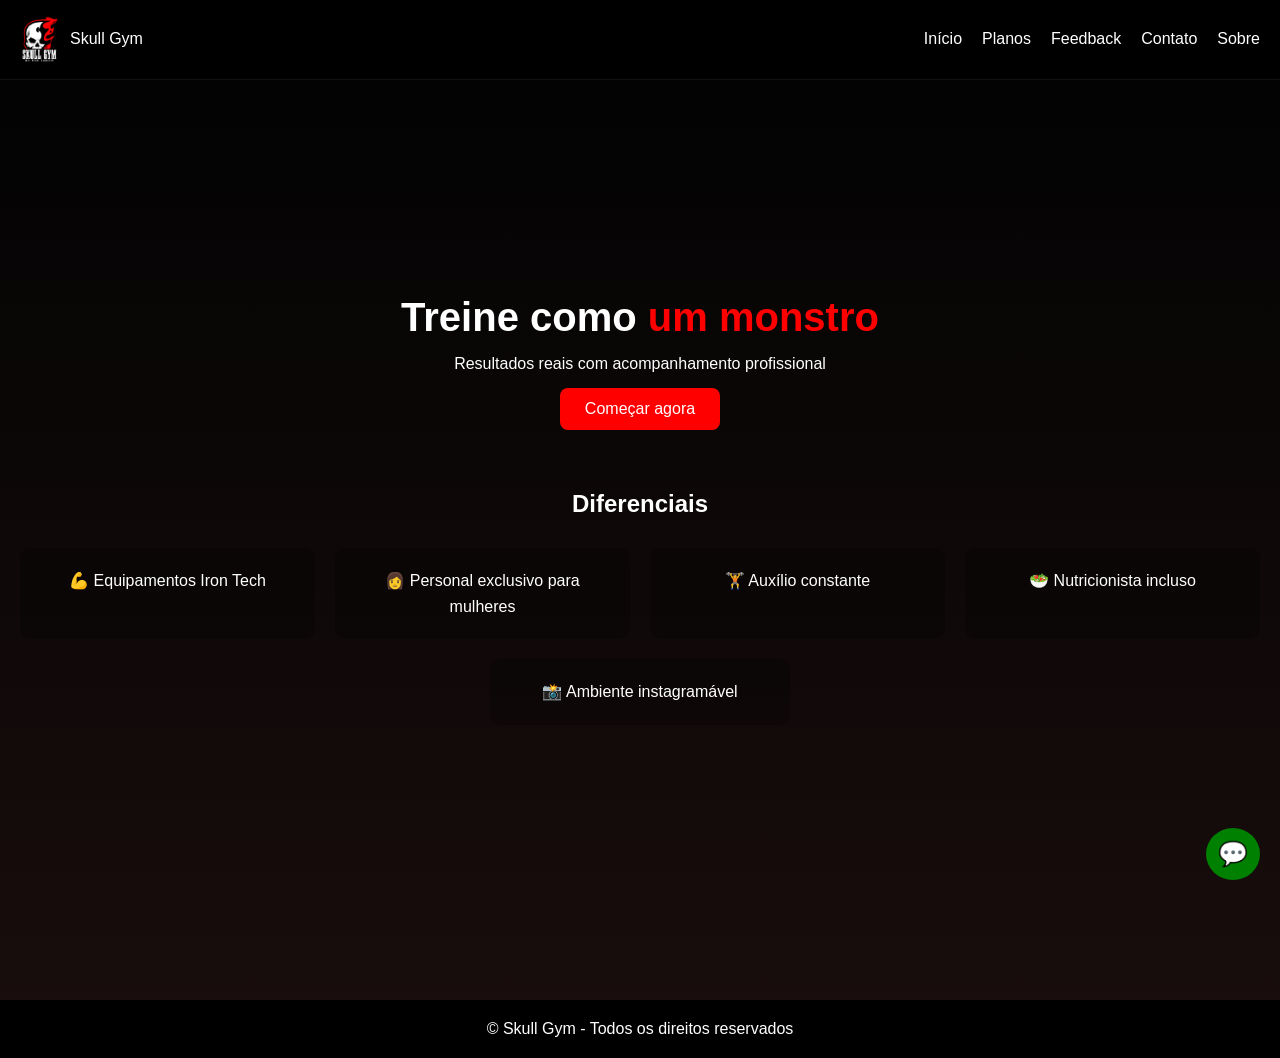
<file: index.html>
<!DOCTYPE html>
<html lang="pt-br">
<head>
<meta charset="UTF-8">
<title>Skull Gym</title>
<link rel="stylesheet" href="style.css">
<meta name="viewport" content="width=device-width, initial-scale=1.0">
</head>

<body>

<!-- NAVBAR -->
<header>
  <nav class="navbar">
    
    <div class="logo">
      <img src="skullgym/logo.png" alt="Logo">
      <span>Skull Gym</span>
    </div>

    <div class="menu-toggle" id="menu-toggle">☰</div>

    <div class="menu" id="menu">
     <a href="index.html">Início</a>
      <a href="planos.html">Planos</a>
      <a href="depoimentos.html">Feedback</a>
      <a href="contato.html">Contato</a>
      <a href="sobre.html">Sobre</a>
    </div>

  </nav>
</header>

<!-- CONTEÚDO -->
<main>

<!-- HERO -->
<section class="fundo">
    <h1>Treine como <span>um monstro</span></h1>
    <p>Resultados reais com acompanhamento profissional</p>

    <a class="btn"
    href="https://wa.me/5528999166566?text=Quero começar na Skull Gym">
    Começar agora
    </a>

    <!-- DIFERENCIAIS -->
<section class="section">
    <h2>Diferenciais</h2>

    <div class="cards">
        <div class="card">💪 Equipamentos Iron Tech</div>
        <div class="card">👩 Personal exclusivo para mulheres</div>
        <div class="card">🏋️ Auxílio constante</div>
        <div class="card">🥗 Nutricionista incluso</div>
        <div class="card">📸 Ambiente instagramável</div>
    </div>
</section>
</section>



</main>

<!-- FOOTER -->
<footer>
<p>© Skull Gym - Todos os direitos reservados</p>
</footer>

<!-- WHATSAPP -->
<a class="whatsapp"
href="https://wa.me/5528999166566?text=Quero saber mais">
💬
</a>

<!-- SCRIPT MENU -->
<script>
const toggle = document.getElementById("menu-toggle");
const menu = document.getElementById("menu");

toggle.addEventListener("click", () => {
  menu.classList.toggle("active");
  
});
</script>

</body>
</html>
</file>
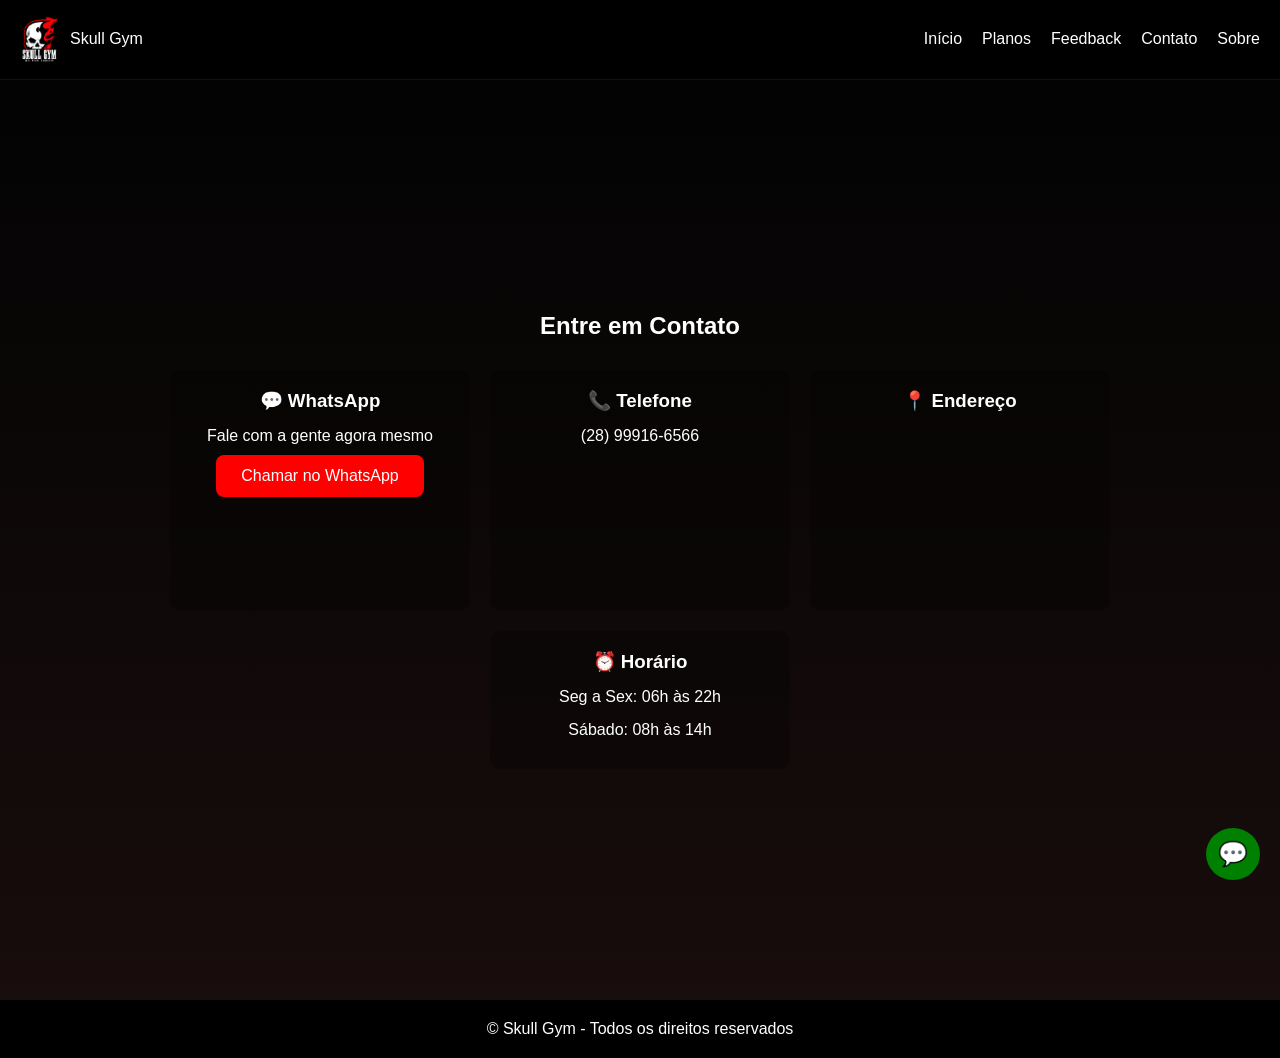
<file: contato.html>
<!DOCTYPE html>
<html lang="pt-br">
<head>
<meta charset="UTF-8">
<title>Contato - Skull Gym</title>
<link rel="stylesheet" href="style.css">
<meta name="viewport" content="width=device-width, initial-scale=1.0">
</head>

<body>

<!-- NAVBAR -->
<header>
  <nav class="navbar">
    
    <div class="logo">
      <img src="skullgym/logo.png" alt="Logo">
      <span>Skull Gym</span>
    </div>

    <div class="menu-toggle" id="menu-toggle">☰</div>

    <div class="menu" id="menu">
      <a href="index.html">Início</a>
      <a href="planos.html">Planos</a>
      <a href="depoimentos.html">Feedback</a>
      <a href="contato.html">Contato</a>
      <a href="sobre.html">Sobre</a>
    </div>

  </nav>
</header>

<!-- CONTEÚDO -->
<main>

<section class="fundo">
    <h2>Entre em Contato</h2>

    <div class="cards">

        <!-- WHATSAPP -->
        <div class="card">
            <h3>💬 WhatsApp</h3>
            <p>Fale com a gente agora mesmo</p>
            <a class="btn" href="https://wa.me/5528999166566?text=Quero saber mais sobre a Skull Gym">
                Chamar no WhatsApp
            </a>
        </div>

        <!-- TELEFONE -->
        <div class="card">
            <h3>📞 Telefone</h3>
            <p>(28) 99916-6566</p>
        </div>

        <!-- ENDEREÇO -->
        <div class="card">
            <h3>📍 Endereço</h3>
            <p><iframe src="https://www.google.com/maps/embed?pb=!1m18!1m12!1m3!1d659.0544519116821!2d-40.933893562853974!3d-20.864996401600596!2m3!1f0!2f0!3f0!3m2!1i1024!2i768!4f13.1!3m3!1m2!1s0xb915d18a4bb443%3A0xfb4da1249bc43ca7!2sSkull%20Gym!5e0!3m2!1spt-BR!2sbr!4v1776208700042!5m2!1spt-BR!2sbr" width="100%" height="100%" style="border:0;" allowfullscreen="" loading="lazy" referrerpolicy="no-referrer-when-downgrade"></iframe></p>
        </div>

        <!-- HORÁRIO -->
        <div class="card">
            <h3>⏰ Horário</h3>
            <p>Seg a Sex: 06h às 22h</p>
            <p>Sábado: 08h às 14h</p>
        </div>

    </div>
</section>

</main>

<!-- FOOTER -->
<footer>
<p>© Skull Gym - Todos os direitos reservados</p>
</footer>

<!-- WHATSAPP FIXO -->
<a class="whatsapp"
href="https://wa.me/5528999166566?text=Quero saber mais">
💬
</a>

<!-- SCRIPT MENU -->
<script>
const toggle = document.getElementById("menu-toggle");
const menu = document.getElementById("menu");

toggle.addEventListener("click", () => {
  menu.classList.toggle("active");
});
</script>

</body>
</html>
</file>
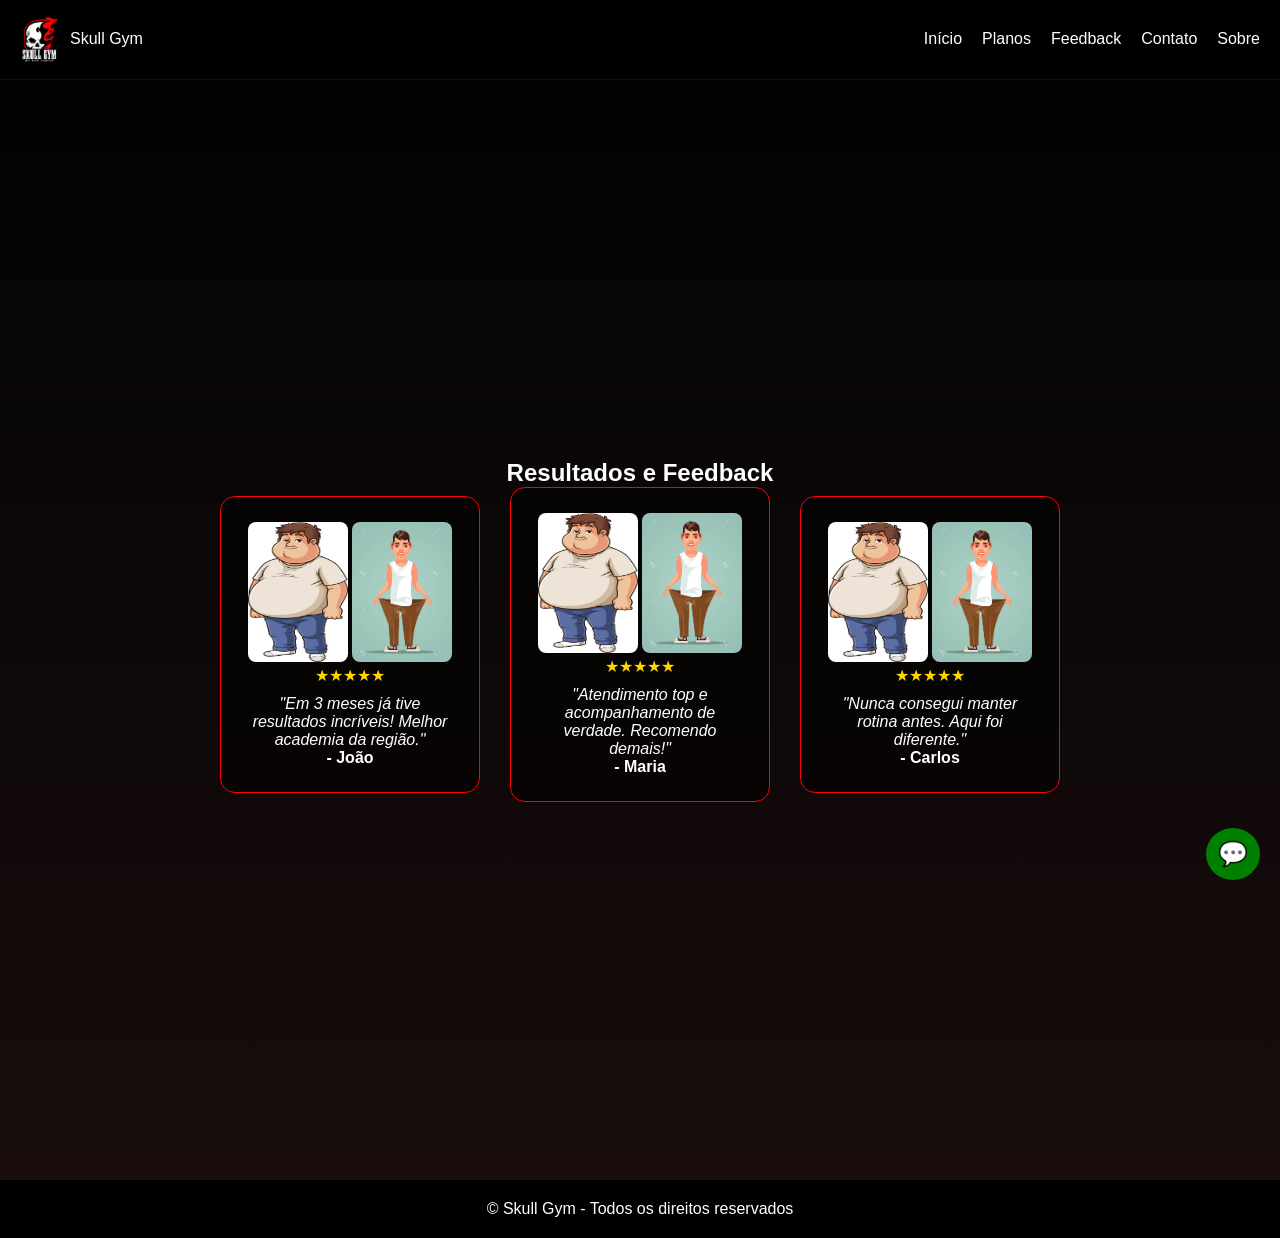
<file: depoimentos.html>
<!DOCTYPE html>
<html lang="pt-br">
<head>
<meta charset="UTF-8">
<title>Feedback - Skull Gym</title>
<link rel="stylesheet" href="style.css">
<meta name="viewport" content="width=device-width, initial-scale=1.0">
</head>

<body>

<!-- NAVBAR -->
<header>
  <nav class="navbar">
    
    <div class="logo">
      <img src="skullgym/logo.png" alt="Logo">
      <span>Skull Gym</span>
    </div>

    <div class="menu-toggle" id="menu-toggle">☰</div>

    <div class="menu" id="menu">
      <a href="index.html">Início</a>
      <a href="planos.html">Planos</a>
      <a href="depoimentos.html">Feedback</a>
      <a href="contato.html">Contato</a>
      <a href="sobre.html">Sobre</a>
    </div>

  </nav>
</header>

<!-- CONTEÚDO -->
<main>

<section class="section3">
    <h2>Resultados e Feedback</h2>

    <div class="depoimentosCards">

        <!-- CARD 1 -->
        <div class="depoimentosCard">
            <div class="before-after">
                <img src="skullgym/antes1.jpg" alt="Antes">
                <img src="skullgym/depois1.jpg" alt="Depois">
            </div>

            <div class="stars">★★★★★</div>

            <p>"Em 3 meses já tive resultados incríveis! Melhor academia da região."</p>
            <strong>- João</strong>
        </div>

        <!-- CARD 2 -->
        <div class="depoimentosCard">
            <div class="before-after">
                <img src="skullgym/antes1.jpg" alt="Antes">
                <img src="skullgym/depois1.jpg" alt="Depois">
            </div>

            <div class="stars">★★★★★</div>

            <p>"Atendimento top e acompanhamento de verdade. Recomendo demais!"</p>
            <strong>- Maria</strong>
        </div>

        <!-- CARD 3 -->
        <div class="depoimentosCard">
            <div class="before-after">
                <img src="skullgym/antes1.jpg" alt="Antes">
                <img src="skullgym/depois1.jpg" alt="Depois">
            </div>

            <div class="stars">★★★★★</div>

            <p>"Nunca consegui manter rotina antes. Aqui foi diferente."</p>
            <strong>- Carlos</strong>
        </div>

    </div>
</section>

</main>

<!-- FOOTER -->
<footer>
<p>© Skull Gym - Todos os direitos reservados</p>
</footer>

<!-- WHATSAPP -->
<a class="whatsapp"
href="https://wa.me/5528999166566?text=Quero saber mais">
💬
</a>

<!-- SCRIPT MENU -->
<script>
const toggle = document.getElementById("menu-toggle");
const menu = document.getElementById("menu");

toggle.addEventListener("click", () => {
  menu.classList.toggle("active");
});
</script>

</body>
</html>
</file>
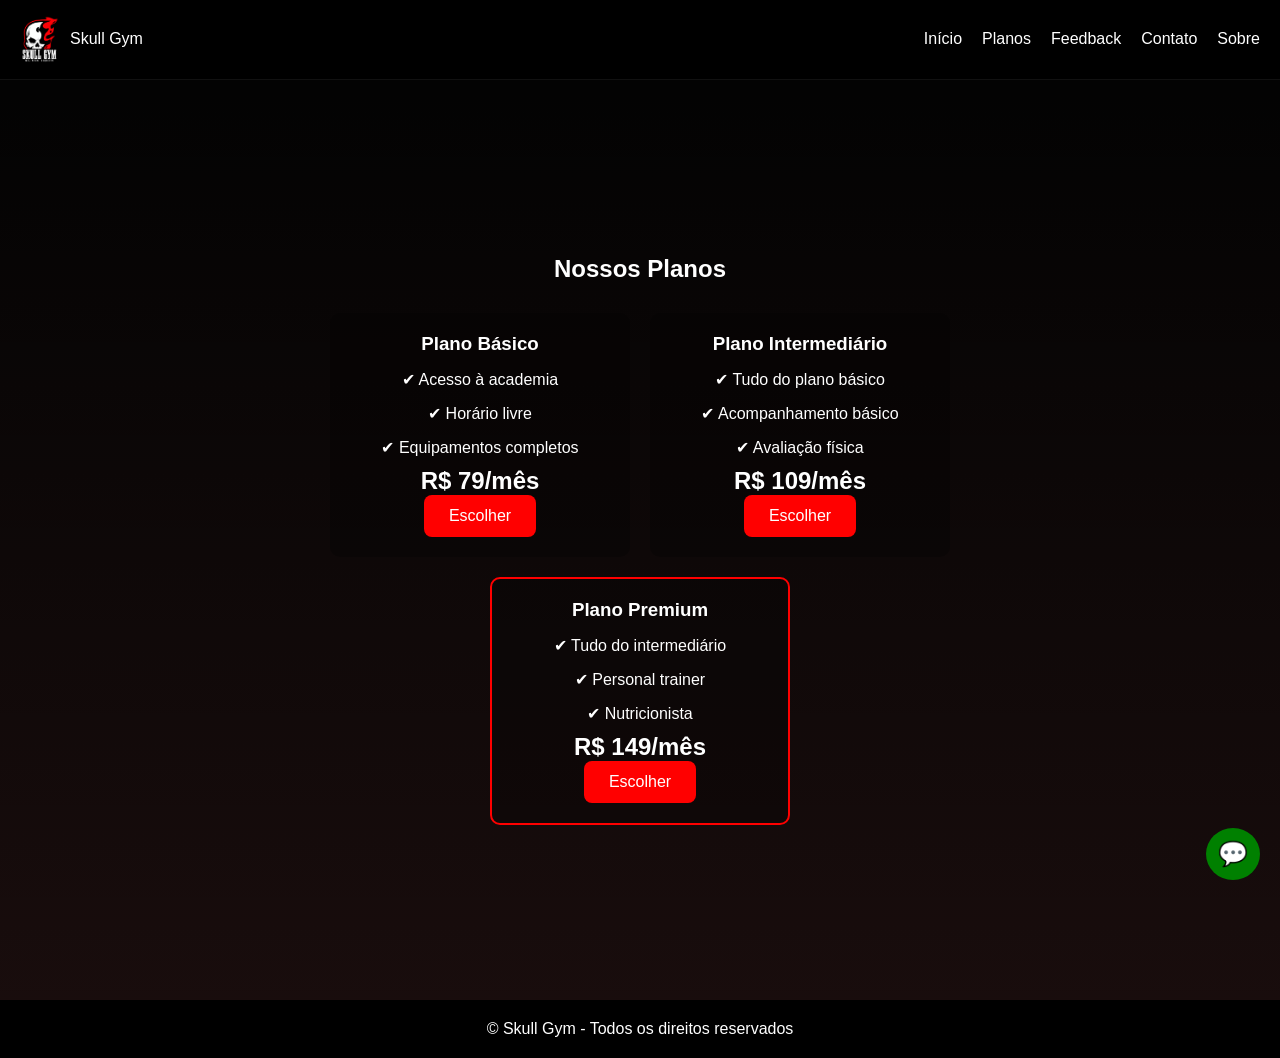
<file: planos.html>
<!DOCTYPE html>
<html lang="pt-br">
<head>
<meta charset="UTF-8">
<title>Planos - Skull Gym</title>
<link rel="stylesheet" href="style.css">
<meta name="viewport" content="width=device-width, initial-scale=1.0">
</head>

<body>

<!-- NAVBAR -->
<header>
  <nav class="navbar">
    
    <div class="logo">
      <img src="skullgym/logo.png" alt="Logo">
      <span>Skull Gym</span>
    </div>

    <div class="menu-toggle" id="menu-toggle">☰</div>

    <div class="menu" id="menu">
      <a href="index.html">Início</a>
      <a href="planos.html">Planos</a>
      <a href="depoimentos.html">Feedback</a>
      <a href="contato.html">Contato</a>
      <a href="sobre.html">Sobre</a>
    </div>

  </nav>
</header>

<!-- CONTEÚDO -->
<main>

<section class="fundo">
    <h2>Nossos Planos</h2>

    <div class="cards">

        <div class="card">
            <h3>Plano Básico</h3>
            <p>✔ Acesso à academia</p>
            <p>✔ Horário livre</p>
            <p>✔ Equipamentos completos</p>
            <h2>R$ 79/mês</h2>
            <a class="btn" href="https://wa.me/5528999166566?text=Quero o plano básico">Escolher</a>
        </div>

        <div class="card">
            <h3>Plano Intermediário</h3>
            <p>✔ Tudo do plano básico</p>
            <p>✔ Acompanhamento básico</p>
            <p>✔ Avaliação física</p>
            <h2>R$ 109/mês</h2>
            <a class="btn" href="https://wa.me/5528999166566?text=Quero o plano intermediário">Escolher</a>
        </div>

        <div class="card" id="cardDestaque">
            <h3>Plano Premium</h3>
            <p>✔ Tudo do intermediário</p>
            <p>✔ Personal trainer</p>
            <p>✔ Nutricionista</p>
            <h2>R$ 149/mês</h2>
            <a class="btn" href="https://wa.me/5528999166566?text=Quero o plano premium">Escolher</a>
        </div>

    </div>
</section>

</main>

<!-- FOOTER -->
<footer>
<p>© Skull Gym - Todos os direitos reservados</p>
</footer>

<!-- WHATSAPP -->
<a class="whatsapp"
href="https://wa.me/5528999166566?text=Quero saber mais">
💬
</a>

<!-- SCRIPT MENU -->
<script>
const toggle = document.getElementById("menu-toggle");
const menu = document.getElementById("menu");

toggle.addEventListener("click", () => {
  menu.classList.toggle("active");
});
</script>

</body>
</html>
</file>
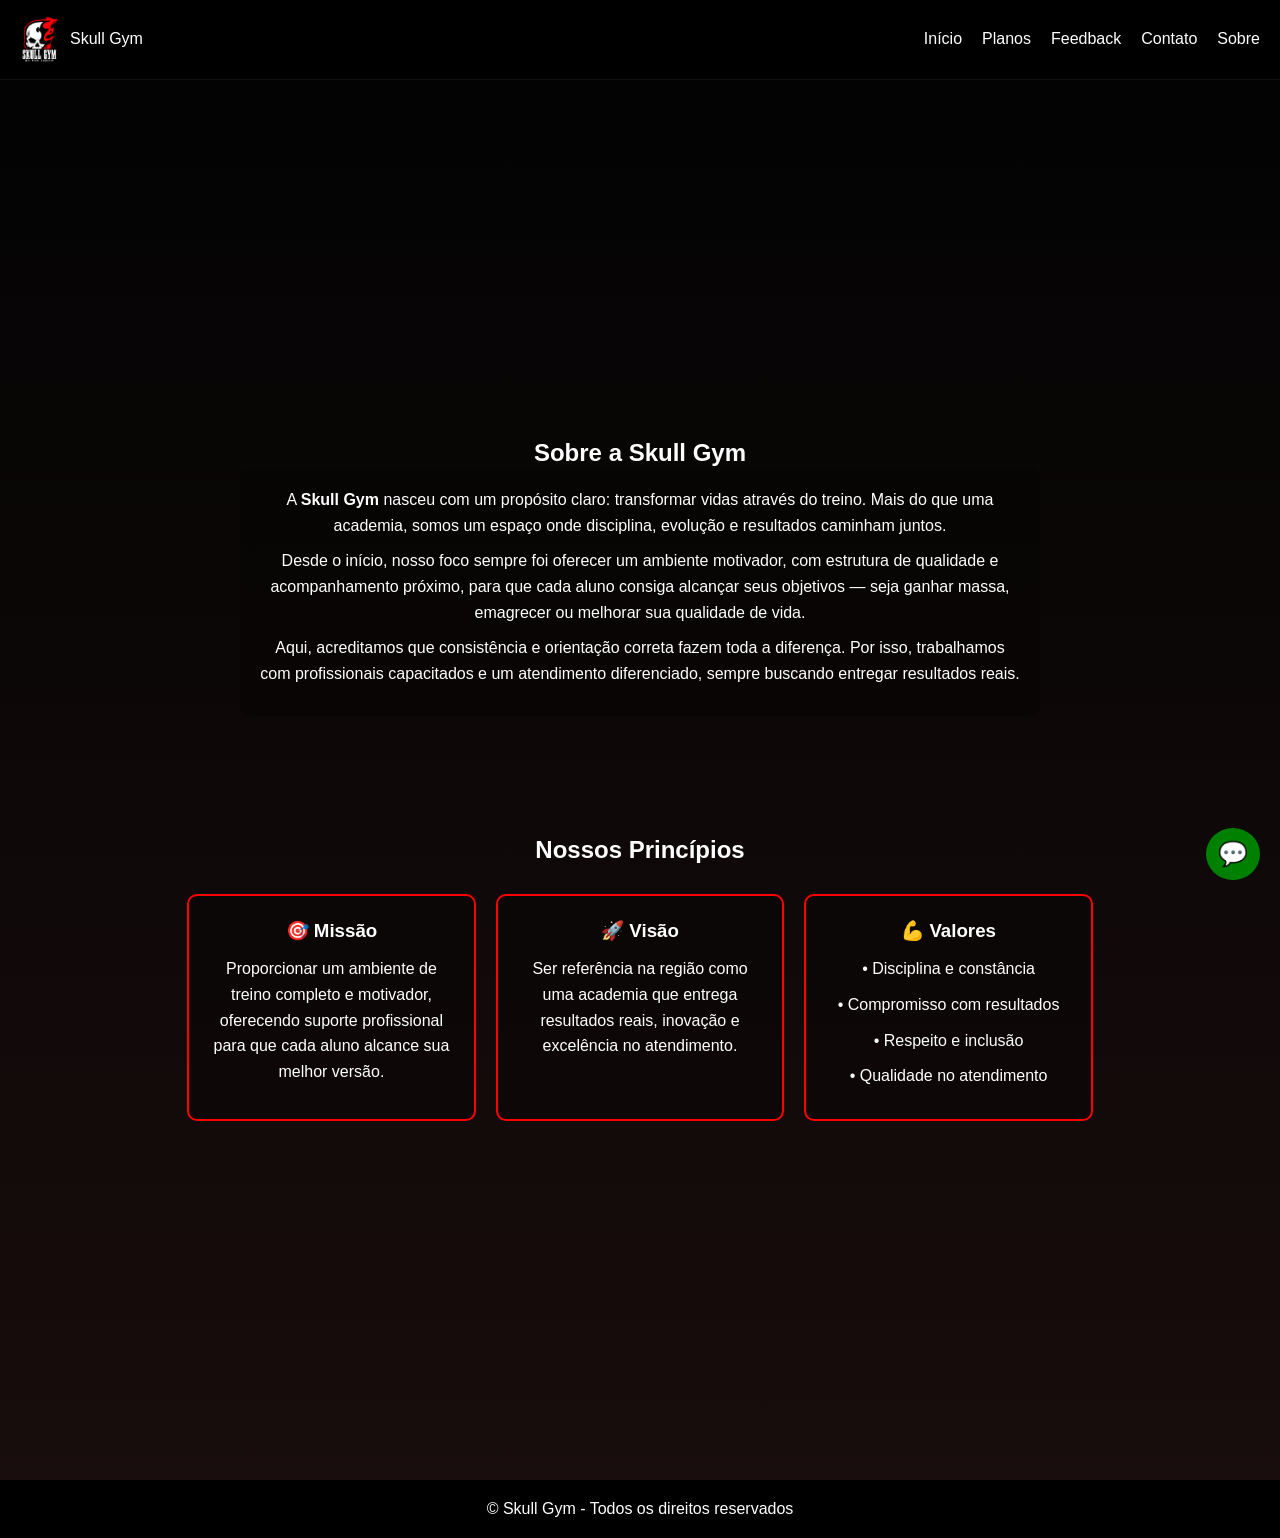
<file: sobre.html>
<!DOCTYPE html>
<html lang="pt-br">
<head>
<meta charset="UTF-8">
<title>Sobre - Skull Gym</title>
<link rel="stylesheet" href="style.css">
<meta name="viewport" content="width=device-width, initial-scale=1.0">
</head>

<body>

<!-- NAVBAR -->
<header>
  <nav class="navbar">
    
    <div class="logo">
      <img src="skullgym/logo.png" alt="Logo">
      <span>Skull Gym</span>
    </div>

    <div class="menu-toggle" id="menu-toggle">☰</div>

    <div class="menu" id="menu">
      <a href="index.html">Início</a>
      <a href="planos.html">Planos</a>
      <a href="depoimentos.html">Feedback</a>
      <a href="contato.html">Contato</a>
      <a href="sobre.html">Sobre</a>
    </div>

  </nav>
</header>

<!-- CONTEÚDO -->
<main>

<section class="section2">
    <!-- HISTÓRIA -->
<section class="section">
    <h2>Sobre a Skull Gym</h2>

    <div class="card" style="max-width: 800px; margin: auto;">
        <p>
            A <strong>Skull Gym</strong> nasceu com um propósito claro: transformar vidas através do treino.
            Mais do que uma academia, somos um espaço onde disciplina, evolução e resultados caminham juntos.
        </p>

        <p>
            Desde o início, nosso foco sempre foi oferecer um ambiente motivador, com estrutura de qualidade
            e acompanhamento próximo, para que cada aluno consiga alcançar seus objetivos — seja ganhar massa,
            emagrecer ou melhorar sua qualidade de vida.
        </p>

        <p>
            Aqui, acreditamos que consistência e orientação correta fazem toda a diferença.
            Por isso, trabalhamos com profissionais capacitados e um atendimento diferenciado,
            sempre buscando entregar resultados reais.
        </p>
    </div>
</section>

<!-- MISSÃO / VISÃO / VALORES -->
<section class="section">
    <h2>Nossos Princípios</h2>

    <div class="cards">

        <!-- MISSÃO -->
        <div class="card" id="cardDestaque">
            <h3>🎯 Missão</h3>
            <p>
                Proporcionar um ambiente de treino completo e motivador, oferecendo suporte profissional
                para que cada aluno alcance sua melhor versão.
            </p>
        </div>

        <!-- VISÃO -->
        <div class="card" id="cardDestaque">
            <h3>🚀 Visão</h3>
            <p>
                Ser referência na região como uma academia que entrega resultados reais,
                inovação e excelência no atendimento.
            </p>
        </div>

        <!-- VALORES -->
        <div class="card" id="cardDestaque">
            <h3>💪 Valores</h3>
            <p>• Disciplina e constância</p>
            <p>• Compromisso com resultados</p>
            <p>• Respeito e inclusão</p>
            <p>• Qualidade no atendimento</p>
        </div>

    </div>
</section>
</section>

</main>

<!-- FOOTER -->
<footer>
<p>© Skull Gym - Todos os direitos reservados</p>
</footer>

<!-- WHATSAPP -->
<a class="whatsapp"
href="https://wa.me/5528999166566?text=Quero saber mais">
💬
</a>

<!-- SCRIPT MENU -->
<script>
const toggle = document.getElementById("menu-toggle");
const menu = document.getElementById("menu");

toggle.addEventListener("click", () => {
  menu.classList.toggle("active");
});
</script>

</body>
</html>
</file>
<file: style.css>
/* RESET */
* {
    margin: 0;
    padding: 0;
    box-sizing: border-box;
}

body {
    font-family: Arial, sans-serif;
    background: #111;
    color: white;
    padding-top: 80px; /* IMPORTANTE: evita sobreposição do menu */
}

/* NAVBAR */
.navbar {
    position: fixed;
    top: 0;
    width: 100%;
    background: black;
    display: flex;
    justify-content: space-between;
    align-items: center;
    padding: 15px 20px;
    z-index: 1000;
}

.logo {
    display: flex;
    align-items: center;
    gap: 10px;
}

.logo img {
    width: 40px;
}

.menu {
    display: flex;
    gap: 20px;
}

.menu a {
    color: white;
    text-decoration: none;
    transition: 0.3s;
}

.menu a:hover {
    color: red;
}

/* BOTÃO HAMBURGUER */
.menu-toggle {
    display: none;
    font-size: 28px;
    cursor: pointer;
}

/* HERO */
.fundo {
      background: linear-gradient(rgba(0, 0, 0, 0.844), rgba(47, 1, 1, 0.26)),
    url('https://images.unsplash.com/photo-1583454110551-21f2fa2afe61') center/cover;
    height: 90vh;
    display: flex;
    flex-direction: column;
    justify-content: center;
    align-items: center;
    text-align: center; 
    min-height: 920px;

    
}

.fundo h1 {
    font-size: 2.5rem;
}

.fundo span {
    color: red;
}

.fundo p {
    margin: 15px 0;
}

.btn {
    display: inline-block;
    padding: 12px 25px;
    background: red;
    color: white;
    text-decoration: none;
    border-radius: 8px;
    transition: 0.3s;
}

.btn:hover {
    background: darkred;
}

/* SEÇÕES */
.section {
    padding: 60px 20px;
    text-align: center;
  
    
}

.section2 {
    background: linear-gradient(rgba(0, 0, 0, 0.844), rgba(47, 1, 1, 0.26)),
    url('https://images.unsplash.com/photo-1583454110551-21f2fa2afe61') center/cover;
    height: 90vh;
    display: flex;
    flex-direction: column;
    justify-content: center;
    align-items: center;
    text-align: center; 
    min-height: 1400px;
}

.section3 {
    background: linear-gradient(rgba(0, 0, 0, 0.844), rgba(47, 1, 1, 0.26)),
    url('https://images.unsplash.com/photo-1583454110551-21f2fa2afe61') center/cover;
    height: 90vh;
    display: flex;
    flex-direction: column;
    justify-content: center;
    align-items: center;
    text-align: center; 
    min-height: 1100px;
}

/* CARDS */
.cards {
    display: flex;
    flex-wrap: wrap;
    gap: 20px;
    justify-content: center;
    margin-top: 30px;
}

.card {
    flex: 1 1 250px;
    max-width: 300px;
    background: #00000045;
    padding: 20px;
    border-radius: 10px;
    transition: 0.3s;
}

.card:hover {
    transform: scale(1.05);
}

/* DEPOIMENTOS */
.depoimentosCards {
    display: flex;
    flex-wrap: wrap;
    gap: 30px;
    justify-content: center;
}

.depoimentosCard {
    flex: 1 1 260px;
    max-width: 300px;
    width: 260px;
    background: rgba(0, 0, 0, 0.5);
    padding: 25px;
    border-radius: 15px;
    border: 1px solid red;
    margin: auto;
}

.depoimentosCard p {
    font-style: italic;
}

/* ESTRELAS */
.stars {
    color: gold;
    margin-bottom: 10px;
}

/* ANTES E DEPOIS */
.before-after {
    
    gap: 10px;
    justify-content: center;
}

.before-after img {
    width: 100%;
    max-width: 48%;
    height: 140px;
    border-radius: 8px;
    transition: 0.3s;
}

.before-after img:hover {
    transform: scale(1.05);
}

/* WHATSAPP FLOAT */
.whatsapp {
    position: fixed;
    bottom: 20px;
    right: 20px;
    background: green;
    color: white;
    font-size: 24px;
    padding: 12px;
    border-radius: 50%;
    text-decoration: none;
}

/* FOOTER */
footer {
    text-align: center;
    padding: 20px;
    background: black;
}

/* ========================= */
/* 📱 RESPONSIVO */
/* ========================= */

@media (max-width: 768px) {

    .menu-toggle {
        display: block;
    }

    .menu {
        position: absolute;
        top: 70px;
        right: 0;
        background: black;
        flex-direction: column;
        width: 200px;
        display: none;
        padding: 20px;
    }

    .menu.active {
        display: flex;
    }

    .fundo h1 {
        font-size: 1.8rem;
    }

    .before-after {
        flex-direction: column;
        align-items: center;
    }

    .before-after img {
        max-width: 40%;
    }
}

#cardDestaque {
    border: 2px solid red;
    
}

#cardDestaque:hover {
    transform: scale(1.05);
    box-shadow: 0 0 15px red;
}

.card h3 {
    margin-bottom: 10px;
}

.card p {
    margin-bottom: 10px;
}

.section .card {
    line-height: 1.6;
}

.depoimentosCard {
    transition: transform 0.3s ease, box-shadow 0.3s ease;
}

.depoimentosCard {
    transition: transform 0.3s ease, box-shadow 0.3s ease;
}

 .depoimentosCard:hover {
    transform: scale(1.05);
    box-shadow: 0 0 15px red;
}
</file>
